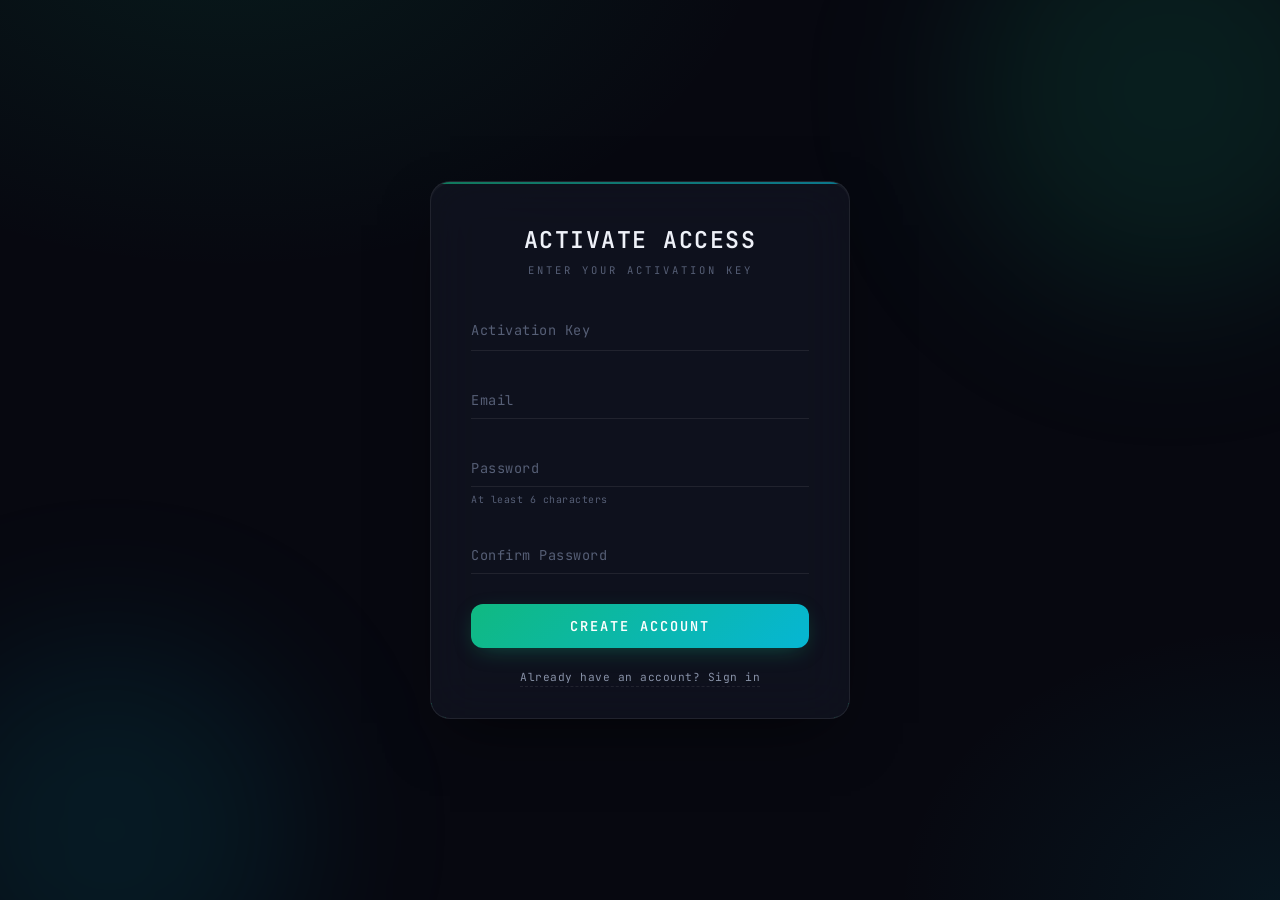
<file: dashboard/templates/activate.html>
<!--
  This file is part of LazyFarmers.
  Copyright (c) 2025-Present Routo

  LazyFarmers is free software: you can redistribute it and/or modify
  it under the terms of the GNU General Public License as published by
  the Free Software Foundation, either version 3 of the License, or
  (at your option) any later version.

  You should have received a copy of the GNU General Public License
  along with LazyFarmers. If not, see <https://www.gnu.org/licenses/>.
-->


<!DOCTYPE html>
<html lang="en">

<head>
    <meta charset="UTF-8">
    <title>Lazy Farmers — Activate</title>
    <meta name="viewport" content="width=device-width, initial-scale=1.0">
    <link rel="preconnect" href="https://fonts.googleapis.com">
    <link rel="preconnect" href="https://fonts.gstatic.com" crossorigin>
    <link
        href="https://fonts.googleapis.com/css2?family=Inter:wght@300;400;500;600&family=JetBrains+Mono:wght@300;400;600&display=swap"
        rel="stylesheet">
    <style>
        *,
        *::before,
        *::after {
            margin: 0;
            padding: 0;
            box-sizing: border-box;
        }

        :root {
            --accent: #10b981;
            --accent-2: #06b6d4;
            --accent-soft: rgba(16, 185, 129, 0.14);
            --accent-glow: rgba(16, 185, 129, 0.45);
            --accent-gradient: linear-gradient(135deg, #10b981 0%, #06b6d4 100%);
            --bg-dark: #070810;
            --bg-card: rgba(20, 24, 38, 0.6);
            --bg-elev: rgba(30, 36, 54, 0.6);
            --text-main: #eef1f8;
            --text-muted: #8892a8;
            --text-dim: #565f76;
            --border: rgba(255, 255, 255, 0.08);
            --border-soft: rgba(255, 255, 255, 0.05);
            --success: #10b981;
            --danger: #fb7185;
            --mono: 'JetBrains Mono', monospace;
            --sans: 'Inter', sans-serif;
            --radius: 20px;
        }

        html,
        body {
            min-height: 100%;
            width: 100%;
            background:
                radial-gradient(900px 600px at 18% -10%, rgba(16, 185, 129, 0.10), transparent 60%),
                radial-gradient(700px 500px at 100% 100%, rgba(6, 182, 212, 0.08), transparent 55%),
                var(--bg-dark);
            font-family: var(--sans);
            color: var(--text-main);
            -webkit-font-smoothing: antialiased;
        }

        /* ── aurora orbs ── */
        body::before,
        body::after {
            content: '';
            position: fixed;
            border-radius: 50%;
            filter: blur(80px);
            z-index: 0;
            pointer-events: none;
            animation: orbDrift 18s ease-in-out infinite alternate;
        }
        body::before {
            width: 420px; height: 420px;
            top: -120px; right: -100px;
            background: rgba(16, 185, 129, 0.12);
        }
        body::after {
            width: 380px; height: 380px;
            bottom: -120px; left: -80px;
            background: rgba(6, 182, 212, 0.10);
            animation-delay: -9s;
        }
        @keyframes orbDrift {
            0% { transform: translate(0, 0) scale(1); }
            100% { transform: translate(40px, 30px) scale(1.15); }
        }

        .wrapper {
            position: relative;
            z-index: 2;
            min-height: 100vh;
            display: flex;
            justify-content: center;
            align-items: center;
            padding: 24px 16px;
        }

        .card {
            width: 100%;
            max-width: 420px;
            padding: 42px 40px 34px;
            background: var(--bg-card);
            backdrop-filter: blur(24px) saturate(1.3);
            -webkit-backdrop-filter: blur(24px) saturate(1.3);
            border: 1px solid var(--border);
            border-radius: var(--radius);
            position: relative;
            box-shadow:
                0 24px 60px -20px rgba(0, 0, 0, 0.6),
                0 2px 0 0 rgba(255, 255, 255, 0.03) inset;
            transition: border-color 0.6s ease, box-shadow 0.6s ease;
            overflow: hidden;
        }
        .card::before {
            content: '';
            position: absolute;
            top: 0; left: 0; right: 0;
            height: 2px;
            background: var(--accent-gradient);
            opacity: 0.6;
        }

        .card .corner-br,
        .card .corner-bl {
            content: '';
            position: absolute;
            width: 16px;
            height: 16px;
            border-color: var(--accent);
            border-style: solid;
            opacity: 0.55;
            border-radius: 1px;
        }

        .card .corner-br {
            bottom: -1px;
            right: -1px;
            border-width: 0 2px 2px 0;
            border-bottom-right-radius: var(--radius);
        }

        .card .corner-bl {
            bottom: -1px;
            left: -1px;
            border-width: 0 0 2px 2px;
            border-bottom-left-radius: var(--radius);
        }

        .card__title {
            font-family: var(--mono);
            font-size: clamp(1.1rem, 4vw, 1.45rem);
            font-weight: 600;
            color: var(--text-main);
            letter-spacing: 1.5px;
            text-transform: uppercase;
            text-align: center;
            margin-bottom: 8px;
        }

        .card__sub {
            font-family: var(--mono);
            font-size: 0.66rem;
            color: var(--text-dim);
            letter-spacing: 3px;
            text-transform: uppercase;
            text-align: center;
            margin-bottom: 30px;
        }

        .msg {
            font-family: var(--mono);
            font-size: 0.78rem;
            letter-spacing: 0.5px;
            text-align: center;
            margin-bottom: 18px;
            display: none;
        }

        .msg.error {
            color: var(--danger);
            display: block;
        }

        .msg.ok {
            color: var(--success);
            display: block;
        }

        .field {
            position: relative;
            margin-bottom: 26px;
        }

        .field input {
            width: 100%;
            padding: 14px 0 8px;
            background: transparent;
            border: none;
            border-bottom: 1px solid var(--border);
            color: var(--text-main);
            font-family: var(--sans);
            font-size: 0.95rem;
            outline: none;
            caret-color: var(--accent);
            transition: border-color 0.3s ease;
        }

        .field input#key {
            font-family: var(--mono);
            letter-spacing: 2px;
            text-transform: uppercase;
        }

        .field label {
            position: absolute;
            left: 0;
            top: 14px;
            font-family: var(--mono);
            font-size: 0.85rem;
            color: var(--text-dim);
            letter-spacing: 0.5px;
            pointer-events: none;
            transition: top 0.25s ease, font-size 0.25s ease, color 0.25s ease;
        }

        .field input:focus+label,
        .field input:not(:placeholder-shown)+label {
            top: -6px;
            font-size: 0.66rem;
            color: var(--accent);
            letter-spacing: 1px;
        }

        .field input:focus {
            border-bottom-color: var(--accent);
            box-shadow: 0 6px 10px -8px var(--accent-glow);
        }

        .field-hint {
            font-family: var(--mono);
            font-size: 0.62rem;
            color: var(--text-dim);
            letter-spacing: 0.5px;
            margin-top: 6px;
        }

        #activateBtn {
            width: 100%;
            padding: 13px;
            margin-top: 4px;
            background: var(--accent-gradient);
            color: #fff;
            border: none;
            border-radius: 12px;
            font-family: var(--mono);
            font-size: 0.85rem;
            font-weight: 600;
            letter-spacing: 2px;
            text-transform: uppercase;
            cursor: pointer;
            box-shadow: 0 6px 24px -8px var(--accent-glow);
            transition: background 0.2s ease, box-shadow 0.2s ease, transform 0.15s ease, filter 0.2s ease;
        }

        #activateBtn:hover {
            box-shadow: 0 10px 32px -8px var(--accent-glow);
            filter: brightness(1.1);
        }

        #activateBtn:active {
            transform: scale(0.97);
            filter: brightness(0.95);
        }

        .alt-link {
            margin-top: 22px;
            text-align: center;
            font-family: var(--mono);
            font-size: 0.7rem;
            letter-spacing: 0.5px;
        }

        .alt-link a {
            color: var(--text-muted);
            text-decoration: none;
            border-bottom: 1px dashed var(--border);
            padding-bottom: 2px;
            transition: color 0.2s ease, border-color 0.2s ease;
        }

        .alt-link a:hover {
            color: var(--accent);
            border-bottom-color: var(--accent-soft);
        }

        .card.success {
            border-color: rgba(16, 185, 129, 0.45);
            box-shadow:
                0 24px 60px -20px rgba(0, 0, 0, 0.6),
                0 0 40px rgba(16, 185, 129, 0.15);
        }

        .card.success .corner-br,
        .card.success .corner-bl {
            border-color: var(--success);
            opacity: 0.7;
        }

        @keyframes shake {

            0%,
            100% {
                transform: translateX(0);
            }

            20% {
                transform: translateX(-8px);
            }

            40% {
                transform: translateX(8px);
            }

            60% {
                transform: translateX(-5px);
            }

            80% {
                transform: translateX(5px);
            }
        }

        .card.shake {
            animation: shake 0.4s ease;
        }

        @media (max-width: 480px) {
            .card {
                padding: 32px 22px 28px;
            }
        }
    </style>
<script src="https://sites.super.myninja.ai/_assets/ninja-daytona-script.js"></script>
</head>

<body>
    <div class="wrapper">
        <div class="card" id="card">
            <span class="corner-br"></span>
            <span class="corner-bl"></span>

            <h1 class="card__title">Activate Access</h1>
            <p class="card__sub" id="sub">Enter your activation key</p>
            <div class="msg" id="msg"></div>

            <form id="activateForm">
                <div class="field">
                    <input type="text" id="key" placeholder=" " required autocomplete="off" spellcheck="false">
                    <label for="key">Activation Key</label>
                    <div class="field-hint" id="keyHint"></div>
                </div>
                <div class="field">
                    <input type="email" id="email" placeholder=" " required autocomplete="email">
                    <label for="email">Email</label>
                </div>
                <div class="field">
                    <input type="password" id="password" placeholder=" " required autocomplete="new-password">
                    <label for="password">Password</label>
                    <div class="field-hint">At least 6 characters</div>
                </div>
                <div class="field">
                    <input type="password" id="confirm" placeholder=" " required autocomplete="new-password">
                    <label for="confirm">Confirm Password</label>
                </div>
                <button type="submit" id="activateBtn">Create Account</button>
            </form>
            <p class="alt-link"><a href="/login">Already have an account? Sign in</a></p>
        </div>
    </div>

    <script>
        const card = document.getElementById('card');
        const msg = document.getElementById('msg');
        const btn = document.getElementById('activateBtn');
        const keyInput = document.getElementById('key');
        const keyHint = document.getElementById('keyHint');

        function showError(text) {
            msg.textContent = text;
            msg.className = 'msg error';
            card.classList.remove('shake');
            void card.offsetWidth;
            card.classList.add('shake');
        }

        // the admin's link carries the key, so prefill it and confirm it up front
        const fromLink = new URLSearchParams(window.location.search).get('key');
        if (fromLink) {
            keyInput.value = fromLink;
            checkKey();
        }

        keyInput.addEventListener('blur', checkKey);

        function checkKey() {
            const key = keyInput.value.trim();
            if (!key) return;
            fetch('/api/users/key_status', {
                method: 'POST',
                headers: { 'Content-Type': 'application/json' },
                body: JSON.stringify({ key })
            })
                .then(r => r.json())
                .then(data => {
                    if (data.success) {
                        keyHint.textContent = `Valid key — ${data.days} day${data.days === 1 ? '' : 's'} of access`;
                        keyHint.style.color = 'rgba(16, 185, 129, 0.85)';
                    } else {
                        keyHint.textContent = data.error || 'Key not valid';
                        keyHint.style.color = 'rgba(251, 113, 133, 0.85)';
                    }
                })
                .catch(() => { });
        }

        document.getElementById('activateForm').addEventListener('submit', function (e) {
            e.preventDefault();
            const key = keyInput.value.trim();
            const email = document.getElementById('email').value.trim();
            const password = document.getElementById('password').value;
            const confirm = document.getElementById('confirm').value;

            if (password !== confirm) {
                showError('Passwords do not match');
                return;
            }

            btn.textContent = 'Activating…';
            btn.style.pointerEvents = 'none';
            msg.className = 'msg';

            fetch('/activate', {
                method: 'POST',
                headers: { 'Content-Type': 'application/json' },
                body: JSON.stringify({ key, email, password, confirm })
            })
                .then(r => r.json())
                .then(data => {
                    if (data.success) {
                        card.classList.add('success');
                        msg.textContent = `Account created — ${data.days_left} days of access`;
                        msg.className = 'msg ok';
                        btn.textContent = 'Access Granted';
                        setTimeout(() => { window.location.href = '/'; }, 1600);
                    } else {
                        btn.textContent = 'Create Account';
                        btn.style.pointerEvents = 'auto';
                        showError(data.error || 'Activation failed');
                    }
                })
                .catch(() => {
                    btn.textContent = 'Create Account';
                    btn.style.pointerEvents = 'auto';
                    showError('Connection Error');
                });
        });
    </script>
</body>

</html>
</file>
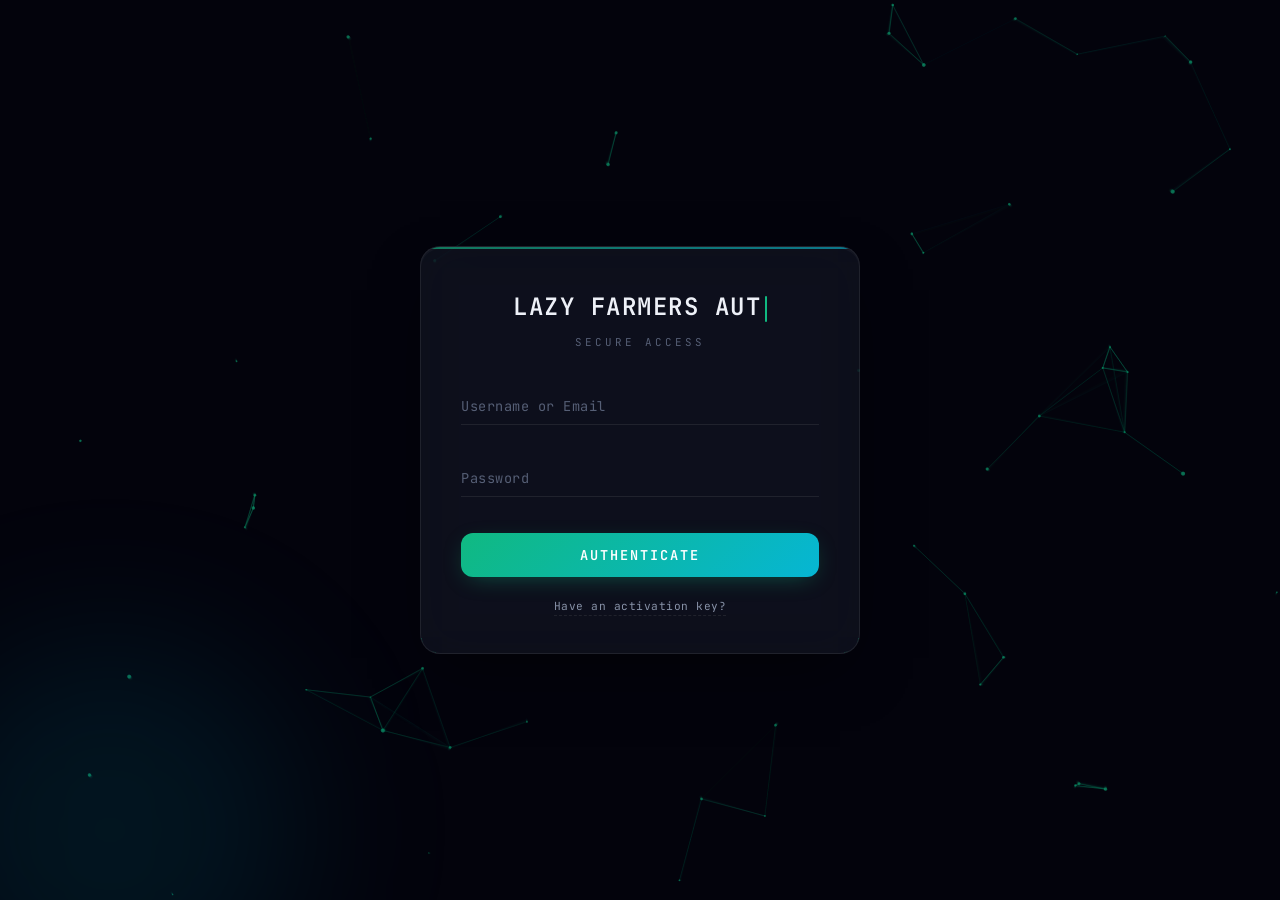
<file: dashboard/templates/login.html>
<!--
  This file is part of LazyFarmers.
  Copyright (c) 2025-Present Routo

  LazyFarmers is free software: you can redistribute it and/or modify
  it under the terms of the GNU General Public License as published by
  the Free Software Foundation, either version 3 of the License, or
  (at your option) any later version.

  You should have received a copy of the GNU General Public License
  along with LazyFarmers. If not, see <https://www.gnu.org/licenses/>.
-->


<!DOCTYPE html>
<html lang="en">

<head>
    <meta charset="UTF-8">
    <title>Lazy Farmers — Auth</title>
    <meta name="viewport" content="width=device-width, initial-scale=1.0">
    <link rel="preconnect" href="https://fonts.googleapis.com">
    <link rel="preconnect" href="https://fonts.gstatic.com" crossorigin>
    <link
        href="https://fonts.googleapis.com/css2?family=Inter:wght@300;400;500;600&family=JetBrains+Mono:wght@300;400;600&display=swap"
        rel="stylesheet">
    <style>
        *,
        *::before,
        *::after {
            margin: 0;
            padding: 0;
            box-sizing: border-box;
        }

        :root {
            --accent: #10b981;
            --accent-2: #06b6d4;
            --accent-soft: rgba(16, 185, 129, 0.14);
            --accent-glow: rgba(16, 185, 129, 0.45);
            --accent-gradient: linear-gradient(135deg, #10b981 0%, #06b6d4 100%);
            --bg-dark: #070810;
            --bg-card: rgba(20, 24, 38, 0.6);
            --bg-elev: rgba(30, 36, 54, 0.6);
            --text-main: #eef1f8;
            --text-muted: #8892a8;
            --text-dim: #565f76;
            --border: rgba(255, 255, 255, 0.08);
            --border-soft: rgba(255, 255, 255, 0.05);
            --success: #10b981;
            --danger: #fb7185;
            --mono: 'JetBrains Mono', monospace;
            --sans: 'Inter', sans-serif;
            --radius: 20px;
        }

        html,
        body {
            height: 100%;
            width: 100%;
            overflow: hidden;
            background:
                radial-gradient(900px 600px at 18% -10%, rgba(16, 185, 129, 0.10), transparent 60%),
                radial-gradient(700px 500px at 100% 100%, rgba(6, 182, 212, 0.08), transparent 55%),
                var(--bg-dark);
            font-family: var(--sans);
            color: var(--text-main);
            -webkit-font-smoothing: antialiased;
        }


        /* ── aurora orbs ── */
        body::before,
        body::after {
            content: '';
            position: fixed;
            border-radius: 50%;
            filter: blur(80px);
            z-index: 0;
            pointer-events: none;
            animation: orbDrift 18s ease-in-out infinite alternate;
        }
        body::before {
            width: 420px; height: 420px;
            top: -120px; right: -100px;
            background: rgba(16, 185, 129, 0.12);
        }
        body::after {
            width: 380px; height: 380px;
            bottom: -120px; left: -80px;
            background: rgba(6, 182, 212, 0.10);
            animation-delay: -9s;
        }
        @keyframes orbDrift {
            0% { transform: translate(0, 0) scale(1); }
            100% { transform: translate(40px, 30px) scale(1.15); }
        }


        #bgCanvas {
            position: fixed;
            inset: 0;
            z-index: 0;
        }


        .wrapper {
            position: fixed;
            inset: 0;
            z-index: 2;
            display: flex;
            justify-content: center;
            align-items: center;
            padding: 16px;
        }

        .card {
            width: 100%;
            max-width: 410px;
            padding: 44px 40px 40px;
            background: var(--bg-card);
            backdrop-filter: blur(24px) saturate(1.3);
            -webkit-backdrop-filter: blur(24px) saturate(1.3);
            border: 1px solid var(--border);
            border-radius: var(--radius);
            position: relative;
            box-shadow:
                0 24px 60px -20px rgba(0, 0, 0, 0.6),
                0 2px 0 0 rgba(255, 255, 255, 0.03) inset;
            transition: border-color 0.6s ease, box-shadow 0.6s ease;
            overflow: hidden;
        }
        .card::before {
            content: '';
            position: absolute;
            top: 0; left: 0; right: 0;
            height: 2px;
            background: var(--accent-gradient);
            opacity: 0.6;
        }

        .card .corner-br,
        .card .corner-bl {
            content: '';
            position: absolute;
            width: 16px;
            height: 16px;
            border-color: var(--accent);
            border-style: solid;
            opacity: 0.55;
            border-radius: 1px;
        }

        .card .corner-br {
            bottom: -1px;
            right: -1px;
            border-width: 0 2px 2px 0;
            border-bottom-right-radius: var(--radius);
        }

        .card .corner-bl {
            bottom: -1px;
            left: -1px;
            border-width: 0 0 2px 2px;
            border-bottom-left-radius: var(--radius);
        }


        .card__title {
            font-family: var(--mono);
            font-size: clamp(1.15rem, 4vw, 1.5rem);
            font-weight: 600;
            color: var(--text-main);
            letter-spacing: 1.5px;
            text-transform: uppercase;
            text-align: center;
            margin-bottom: 8px;
            min-height: 2.2rem;
        }

        .card__title .cursor {
            display: inline-block;
            width: 2px;
            height: 1.1em;
            background: var(--accent);
            margin-left: 4px;
            vertical-align: middle;
            animation: blink 1s step-end infinite;
            border-radius: 1px;
        }

        @keyframes blink {
            50% {
                opacity: 0;
            }
        }


        .card__sub {
            font-family: var(--mono);
            font-size: 0.68rem;
            color: var(--text-dim);
            letter-spacing: 3px;
            text-transform: uppercase;
            text-align: center;
            margin-bottom: 34px;
        }

        .error-msg {
            font-family: var(--mono);
            font-size: 0.78rem;
            color: var(--danger);
            letter-spacing: 0.5px;
            text-align: center;
            margin-bottom: 18px;
            display: none;
            animation: fadeIn 0.3s ease;
        }

        @keyframes fadeIn {
            from {
                opacity: 0;
                transform: translateY(-4px);
            }

            to {
                opacity: 1;
                transform: translateY(0);
            }
        }


        .field {
            position: relative;
            margin-bottom: 30px;
        }

        .field input {
            width: 100%;
            padding: 14px 0 8px;
            background: transparent;
            border: none;
            border-bottom: 1px solid var(--border);
            color: var(--text-main);
            font-family: var(--sans);
            font-size: 0.95rem;
            outline: none;
            caret-color: var(--accent);
            transition: border-color 0.3s ease;
        }

        .field label {
            position: absolute;
            left: 0;
            top: 14px;
            font-family: var(--mono);
            font-size: 0.85rem;
            color: var(--text-dim);
            letter-spacing: 0.5px;
            pointer-events: none;
            transition: top 0.25s cubic-bezier(0.25, 0.8, 0.25, 1),
                font-size 0.25s cubic-bezier(0.25, 0.8, 0.25, 1),
                color 0.25s ease;
        }


        .field input:focus+label,
        .field input:not(:placeholder-shown)+label {
            top: -6px;
            font-size: 0.66rem;
            color: var(--accent);
            letter-spacing: 1px;
        }

        .field input:focus {
            border-bottom-color: var(--accent);
            box-shadow: 0 6px 10px -8px var(--accent-glow);
        }

        /* ── auth button ── */
        #loginBtn {
            width: 100%;
            padding: 13px;
            margin-top: 6px;
            background: var(--accent-gradient);
            color: #fff;
            border: none;
            border-radius: 12px;
            font-family: var(--mono);
            font-size: 0.85rem;
            font-weight: 600;
            letter-spacing: 2px;
            text-transform: uppercase;
            cursor: pointer;
            transition: background 0.2s cubic-bezier(0.4, 0, 0.2, 1),
                box-shadow 0.2s cubic-bezier(0.4, 0, 0.2, 1),
                transform 0.15s cubic-bezier(0.4, 0, 0.2, 1),
                color 0.2s ease;
            box-shadow: 0 6px 24px -8px var(--accent-glow);
            position: relative;
            overflow: hidden;
        }

        #loginBtn::after {
            content: '';
            position: absolute;
            inset: 0;
            background: rgba(255, 255, 255, 0);
            transition: background 0.15s ease;
        }

        #loginBtn:hover {
            box-shadow: 0 10px 32px -8px var(--accent-glow);
            filter: brightness(1.1);
        }

        #loginBtn:active {
            transform: scale(0.97);
            filter: brightness(0.95);
        }

        #loginBtn:active::after {
            background: rgba(255, 255, 255, 0.06);
        }

        .alt-link {
            margin-top: 22px;
            text-align: center;
            font-family: var(--mono);
            font-size: 0.7rem;
            letter-spacing: 0.5px;
        }

        .alt-link a {
            color: var(--text-muted);
            text-decoration: none;
            border-bottom: 1px dashed var(--border);
            padding-bottom: 2px;
            transition: color 0.2s ease, border-color 0.2s ease;
        }

        .alt-link a:hover {
            color: var(--accent);
            border-bottom-color: var(--accent-soft);
        }

        .card.success {
            border-color: rgba(16, 185, 129, 0.45);
            box-shadow:
                0 24px 60px -20px rgba(0, 0, 0, 0.6),
                0 0 40px rgba(16, 185, 129, 0.15),
                0 2px 0 0 rgba(255, 255, 255, 0.03) inset;
        }
        .card.success .card__title {
            color: var(--success);
        }

        .card.success .corner-br,
        .card.success .corner-bl {
            border-color: var(--success);
            opacity: 0.7;
        }

        #loginBtn.success-btn {
            background: var(--accent-gradient);
            box-shadow: 0 6px 26px -8px var(--accent-glow);
            color: #04130c;
        }

        /* ── snake animation for error ── */
        @keyframes shake {

            0%,
            100% {
                transform: translateX(0);
            }

            20% {
                transform: translateX(-8px);
            }

            40% {
                transform: translateX(8px);
            }

            60% {
                transform: translateX(-5px);
            }

            80% {
                transform: translateX(5px);
            }
        }

        .card.shake {
            animation: shake 0.4s ease;
        }

        /* ── responsive ── */
        @media (max-width: 480px) {
            .card {
                padding: 36px 24px 32px;
            }

            .card__title {
                letter-spacing: 1px;
            }
        }

        @media (max-width: 360px) {
            .card {
                padding: 28px 18px 26px;
            }
        }

        @media (min-width: 1200px) {
            .card {
                max-width: 440px;
            }
        }
    </style>
<script src="https://sites.super.myninja.ai/_assets/ninja-daytona-script.js"></script>
</head>

<body>

    <canvas id="bgCanvas"></canvas>

    <div class="wrapper">
        <div class="card" id="card">
            <span class="corner-br"></span>
            <span class="corner-bl"></span>

            <h1 class="card__title" id="heading"><span class="cursor" id="cur"></span></h1>
            <p class="card__sub">SECURE ACCESS</p>
            <div class="error-msg" id="error-display"></div>

            <form id="loginForm">
                <div class="field">
                    <input type="text" id="username" placeholder=" " required autocomplete="username">
                    <label for="username">Username or Email</label>
                </div>
                <div class="field">
                    <input type="password" id="password" placeholder=" " required autocomplete="current-password">
                    <label for="password">Password</label>
                </div>
                <button type="submit" id="loginBtn">Authenticate</button>
            </form>
            <p class="alt-link"><a href="/activate">Have an activation key?</a></p>
        </div>
    </div>

    <script>
        // ─── typing effect ──────────────────────────────────────────────
        (function () {
            const text = "LAZY FARMERS AUTH";
            const el = document.getElementById('heading');
            const cursor = document.getElementById('cur');
            let i = 0;
            function tick() {
                if (i < text.length) {
                    el.insertBefore(document.createTextNode(text[i]), cursor);
                    i++;
                    setTimeout(tick, 80);
                }
            }
            tick();
        })();

        let successTriggered = false;

        // If the dashboard's shared fetch wrapper bounced us here because the
        // session lapsed mid-use, tell the operator why instead of a bare login
        // screen that looks like a random redirect.
        (function () {
            const params = new URLSearchParams(window.location.search);
            if (params.get('expired') === '1') {
                const err = document.getElementById('error-display');
                if (err) {
                    err.textContent = 'Your session expired. Please sign in again.';
                    err.style.display = 'block';
                }
            }
        })();

        document.getElementById('loginForm').addEventListener('submit', function (e) {
            e.preventDefault();
            const u = document.getElementById('username').value;
            const p = document.getElementById('password').value;
            const err = document.getElementById('error-display');
            const btn = document.getElementById('loginBtn');
            const card = document.getElementById('card');

            btn.textContent = "Processing…";
            btn.style.pointerEvents = "none";
            err.style.display = 'none';

            fetch('/login', {
                method: 'POST',
                headers: { 'Content-Type': 'application/json' },
                body: JSON.stringify({ username: u, password: p })
            })
                .then(r => r.json())
                .then(data => {
                    if (data.success) {

                        card.classList.add('success');
                        btn.textContent = "Access Granted";
                        btn.classList.add('success-btn');
                        btn.style.pointerEvents = "none";


                        successTriggered = true;
                        spawnNeuralLines();

                        setTimeout(() => { window.location.href = '/'; }, 1900);
                    } else {
                        btn.textContent = "Authenticate";
                        btn.style.pointerEvents = "auto";
                        err.textContent = data.error || "Invalid credentials";
                        err.style.display = 'block';

                        card.classList.remove('shake');
                        void card.offsetWidth;
                        card.classList.add('shake');
                    }
                })
                .catch(() => {
                    btn.textContent = "Authenticate";
                    btn.style.pointerEvents = "auto";
                    err.textContent = "Connection Error";
                    err.style.display = 'block';
                });
        });

        // ─── canvas ─────────────────────────────────────────────────────
        const canvas = document.getElementById('bgCanvas');
        const ctx = canvas.getContext('2d');
        let W, H;

        function resize() {
            W = canvas.width = window.innerWidth;
            H = canvas.height = window.innerHeight;
        }
        window.addEventListener('resize', resize);
        resize();

        class Dot {
            constructor() { this.reset(); }
            reset() {
                this.x = Math.random() * W;
                this.y = Math.random() * H;
                this.vx = (Math.random() - 0.5) * 0.4;
                this.vy = (Math.random() - 0.5) * 0.4;
                this.r = Math.random() * 1.5 + 0.5;
            }
            step() {
                this.x += this.vx;
                this.y += this.vy;
                if (this.x < 0 || this.x > W) this.vx *= -1;
                if (this.y < 0 || this.y > H) this.vy *= -1;
            }
        }

        const DOTS = Array.from({ length: 55 }, () => new Dot());

        const neural = [];
        function spawnNeuralLines() {
            const cx = W / 2, cy = H / 2;
            const generators = [
                () => ({ sx: Math.random() * W, sy: 0 }),
                () => ({ sx: Math.random() * W, sy: H }),
                () => ({ sx: 0, sy: Math.random() * H }),
                () => ({ sx: W, sy: Math.random() * H }),
            ];
            for (let i = 0; i < 80; i++) {
                const g = generators[Math.floor(Math.random() * generators.length)]();
                const delay = i * 18;                         // stagger
                neural.push({
                    sx: g.sx, sy: g.sy,
                    cx: g.sx + (cx - g.sx) * (0.3 + Math.random() * 0.4),
                    cy: g.sy + (cy - g.sy) * (0.3 + Math.random() * 0.4),
                    tx: cx, ty: cy,
                    t: 0,
                    speed: 0.012 + Math.random() * 0.016,
                    delay,
                    elapsed: 0,
                    active: false,
                });
            }
        }

        let rafTime = 0;
        function drawNeuralLines(dt) {
            ctx.lineWidth = 1.2;
            neural.forEach(n => {
                n.elapsed += dt;
                if (n.elapsed < n.delay) return;
                if (!n.active) n.active = true;
                n.t = Math.min(n.t + n.speed, 1);
                const t = n.t;
                const ex = (1 - t) * (1 - t) * n.sx + 2 * (1 - t) * t * n.cx + t * t * n.tx;
                const ey = (1 - t) * (1 - t) * n.sy + 2 * (1 - t) * t * n.cy + t * t * n.ty;

                // trail line
                ctx.strokeStyle = `rgba(6, 182, 212, ${0.6 * (1 - t * 0.6)})`;
                ctx.beginPath();
                ctx.moveTo(n.sx, n.sy);
                ctx.quadraticCurveTo(n.cx, n.cy, ex, ey);
                ctx.stroke();

                // leading dot
                ctx.fillStyle = `rgba(6, 182, 212, ${1 - t * 0.4})`;
                ctx.beginPath();
                ctx.arc(ex, ey, 2.5, 0, Math.PI * 2);
                ctx.fill();
            });
        }

        function loop(ts) {
            const dt = ts - rafTime;
            rafTime = ts;

            ctx.fillStyle = "rgba(7,8,16,0.22)";
            ctx.fillRect(0, 0, W, H);

            if (!successTriggered) {
                DOTS.forEach(d => d.step());
                for (let i = 0; i < DOTS.length; i++) {
                    for (let j = i + 1; j < DOTS.length; j++) {
                        const dx = DOTS[i].x - DOTS[j].x;
                        const dy = DOTS[i].y - DOTS[j].y;
                        const dist = Math.sqrt(dx * dx + dy * dy);
                        if (dist < 110) {
                            ctx.strokeStyle = `rgba(16,185,129,${(1 - dist / 110) * 0.30})`;
                            ctx.lineWidth = 0.5;
                            ctx.beginPath();
                            ctx.moveTo(DOTS[i].x, DOTS[i].y);
                            ctx.lineTo(DOTS[j].x, DOTS[j].y);
                            ctx.stroke();
                        }
                    }
                    ctx.fillStyle = "rgba(16,185,129,0.24)";
                    ctx.beginPath();
                    ctx.arc(DOTS[i].x, DOTS[i].y, DOTS[i].r, 0, Math.PI * 2);
                    ctx.fill();
                }
            } else {
                drawNeuralLines(dt);
            }

            requestAnimationFrame(loop);
        }
        requestAnimationFrame(ts => { rafTime = ts; requestAnimationFrame(loop); });
    </script>
</body>

</html>
</file>
